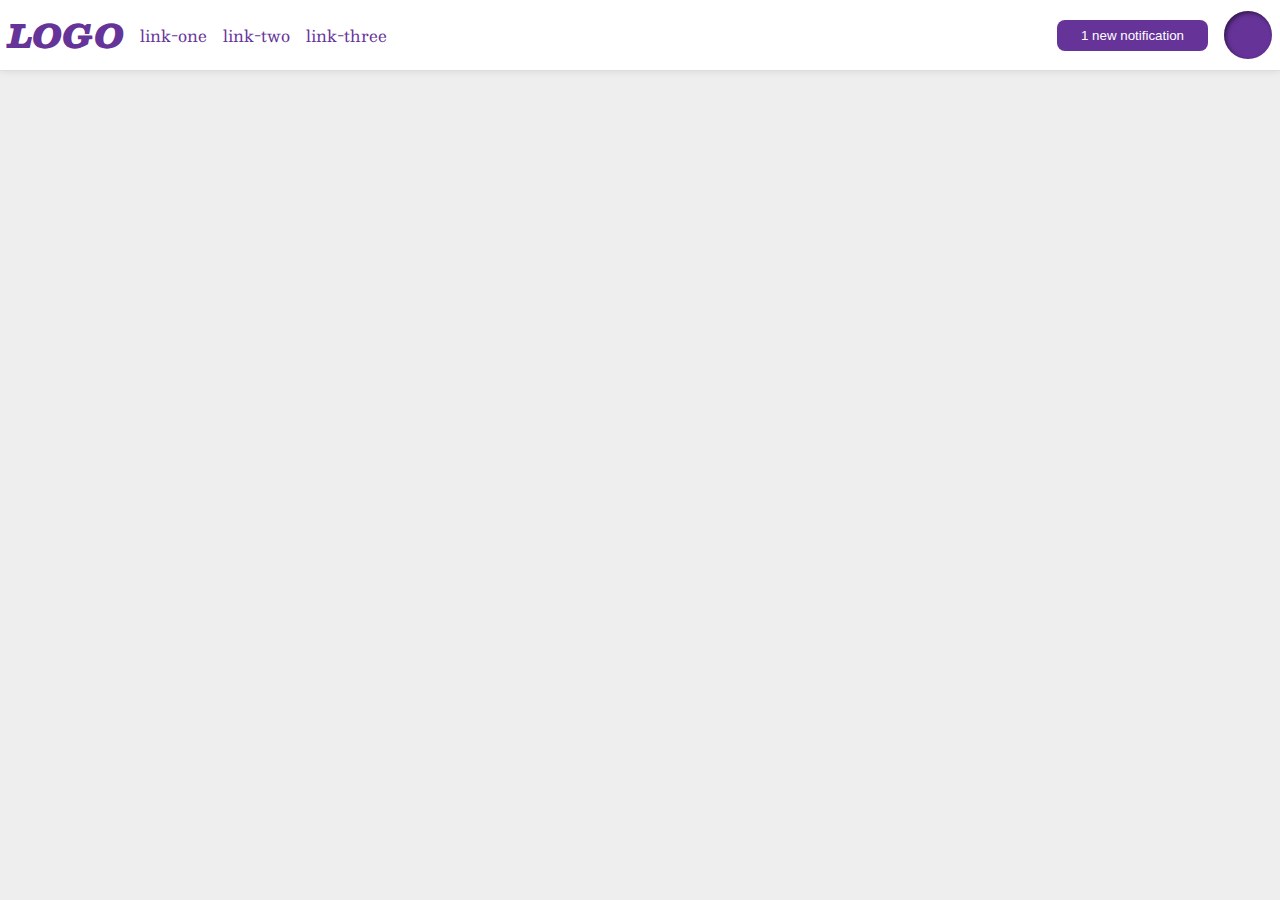
<file: flex/03-flex-header-2/index.html>
<!DOCTYPE html>
<html lang="en">
  <head>
    <meta charset="UTF-8">
    <meta http-equiv="X-UA-Compatible" content="IE=edge">
    <meta name="viewport" content="width=device-width, initial-scale=1.0">
    <title>Flex Header 2</title>
    <link rel="stylesheet" href="style.css">
  </head>
  <body>
    <div class="header">
      <div class="conatiner1">
        <div class="logo">
          LOGO
        </div>
        <ul class="links">
          <li><a href="google.com">link-one</a></li>
          <li><a href="google.com">link-two</a></li>
          <li><a href="google.com">link-three</a></li>
        </ul>
      </div>
      <div class="container2">
        <button class="notifications">
          1 new notification
        </button>
        <div class="profile-image"></div>
      </div>
    </div>
  </body>
</html>
</file>
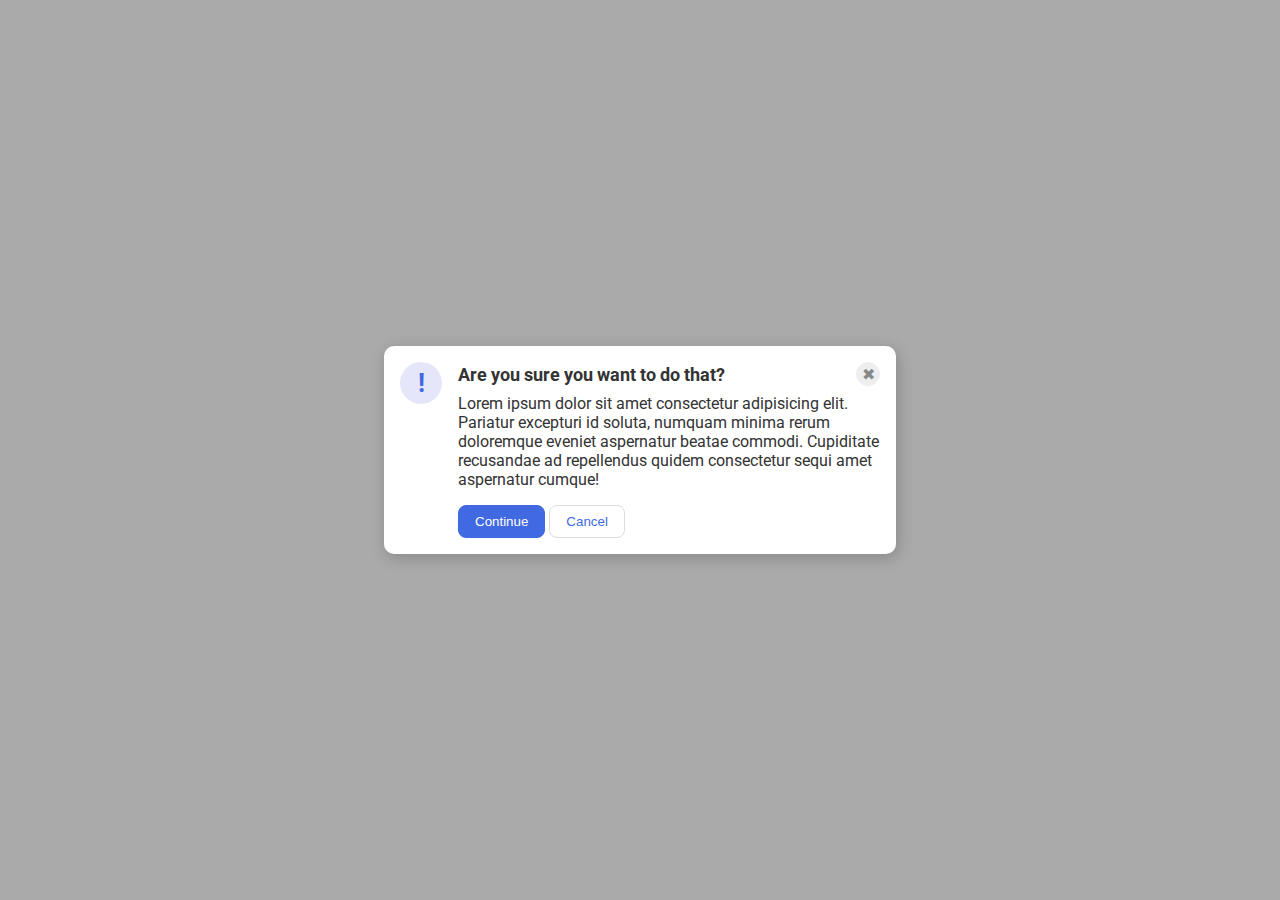
<file: flex/05-flex-modal/index.html>
<!DOCTYPE html>
<html lang="en">
  <head>
    <meta charset="UTF-8">
    <meta http-equiv="X-UA-Compatible" content="IE=edge">
    <meta name="viewport" content="width=device-width, initial-scale=1.0">
    <link rel="stylesheet" href="style.css">
    <title>Modal</title>
  </head>
  <body>
    <div class="modal">
      <div class="icon">!</div>
      <div class="container">
      <div class="header">Are you sure you want to do that?
      <button class="close-button">✖</button>
      </div>
      <div class="text">Lorem ipsum dolor sit amet consectetur adipisicing elit. Pariatur excepturi id soluta, numquam minima rerum doloremque eveniet aspernatur beatae commodi. Cupiditate recusandae ad repellendus quidem consectetur sequi amet aspernatur cumque!</div>
      <button class="continue">Continue</button>
      <button class="cancel">Cancel</button>
      </div>
    </div>
  </body>
</html>
</file>
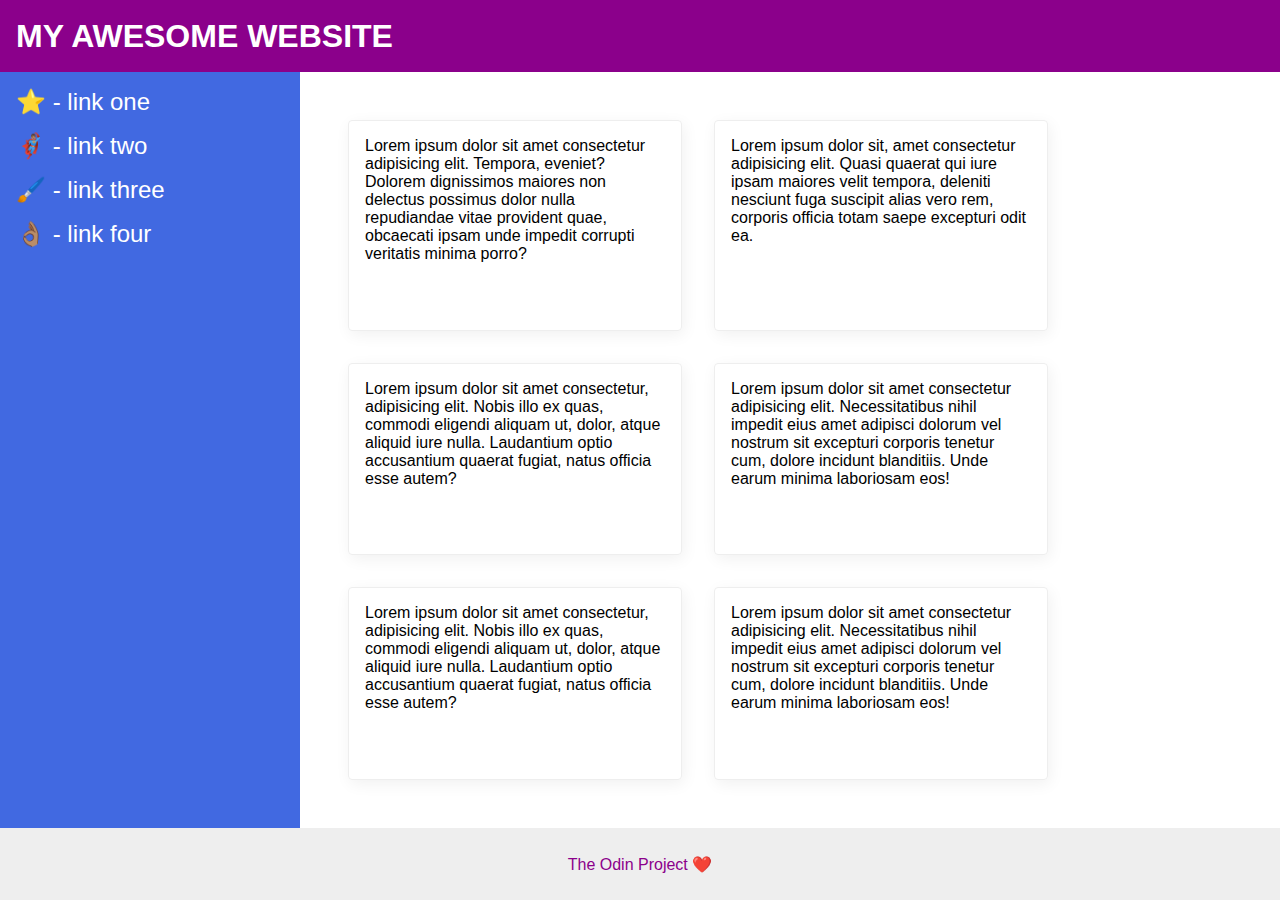
<file: flex/07-flex-layout-2/index.html>
<!DOCTYPE html>
<html lang="en">
  <head>
    <meta charset="UTF-8">
    <meta http-equiv="X-UA-Compatible" content="IE=edge">
    <meta name="viewport" content="width=device-width, initial-scale=1.0">
    <title>The Holy Grail</title>
    <link rel="stylesheet" href="style.css">
  </head>
  <body>
    <div class="header">
      MY AWESOME WEBSITE
    </div>
    
    <div class="contain">
      <div class="sidebar">
        <ul>
          <li><a href="#">⭐ - link one</a></li>
          <li><a href="#">🦸🏽‍♂️ - link two</a></li>
          <li><a href="#">🖌️ - link three</a></li>
          <li><a href="#">👌🏽 - link four</a></li>
        </ul>
      </div>

      <div class="container">
        <div class="card">Lorem ipsum dolor sit amet consectetur adipisicing elit. Tempora, eveniet? Dolorem dignissimos maiores non delectus possimus dolor nulla repudiandae vitae provident quae, obcaecati ipsam unde impedit corrupti veritatis minima porro?</div>
        <div class="card">Lorem ipsum dolor sit, amet consectetur adipisicing elit. Quasi quaerat qui iure ipsam maiores velit tempora, deleniti nesciunt fuga suscipit alias vero rem, corporis officia totam saepe excepturi odit ea.</div>
        <div class="card">Lorem ipsum dolor sit amet consectetur, adipisicing elit. Nobis illo ex quas, commodi eligendi aliquam ut, dolor, atque aliquid iure nulla. Laudantium optio accusantium quaerat fugiat, natus officia esse autem?</div>
        <div class="card">Lorem ipsum dolor sit amet consectetur adipisicing elit. Necessitatibus nihil impedit eius amet adipisci dolorum vel nostrum sit excepturi corporis tenetur cum, dolore incidunt blanditiis. Unde earum minima laboriosam eos!</div>
        <div class="card">Lorem ipsum dolor sit amet consectetur, adipisicing elit. Nobis illo ex quas, commodi eligendi aliquam ut, dolor, atque aliquid iure nulla. Laudantium optio accusantium quaerat fugiat, natus officia esse autem?</div>
        <div class="card">Lorem ipsum dolor sit amet consectetur adipisicing elit. Necessitatibus nihil impedit eius amet adipisci dolorum vel nostrum sit excepturi corporis tenetur cum, dolore incidunt blanditiis. Unde earum minima laboriosam eos!</div>
      </div>
    </div>
    <div class="footer">
      The Odin Project ❤️
    </div>
  </body>
</html>
</file>
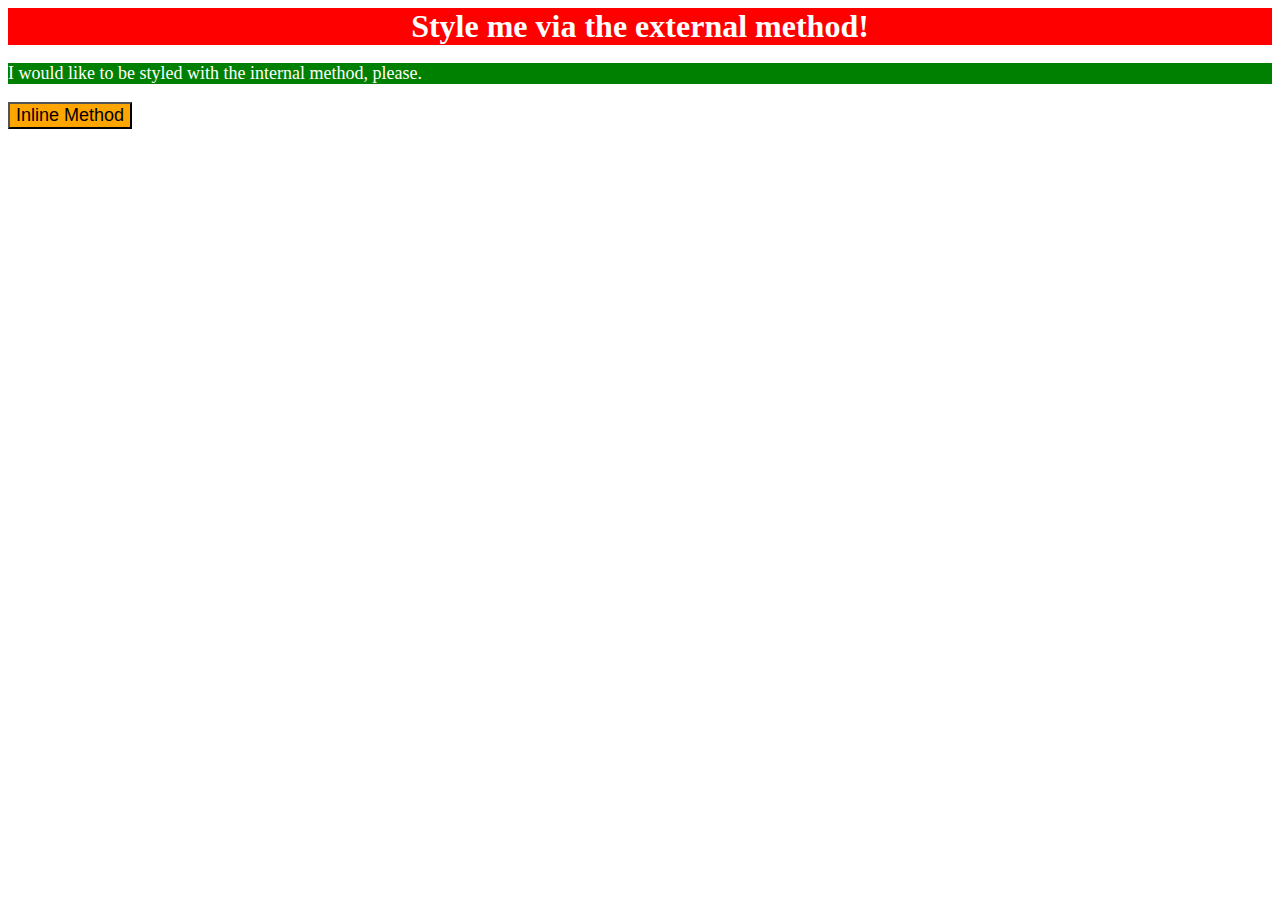
<file: foundations/01-css-methods/index.html>
<!DOCTYPE html>
<html lang="en">
  <head>
    <meta charset="UTF-8">
    <meta http-equiv="X-UA-Compatible" content="IE=edge">
    <meta name="viewport" content="width=device-width, initial-scale=1.0">
    <title>Methods for Adding CSS</title>
    <link rel="stylesheet" href="style.css">
    <style>
      p{
        background-color: green;
        font-size: 18px;
        color: white;
      }
    </style>
  </head>
  <body>
    <div>Style me via the external method!</div>
    <p>I would like to be styled with the internal method, please.</p>
    <button style="background-color: orange; font-size: 18px;">Inline Method</button>
  </body>
</html>
</file>
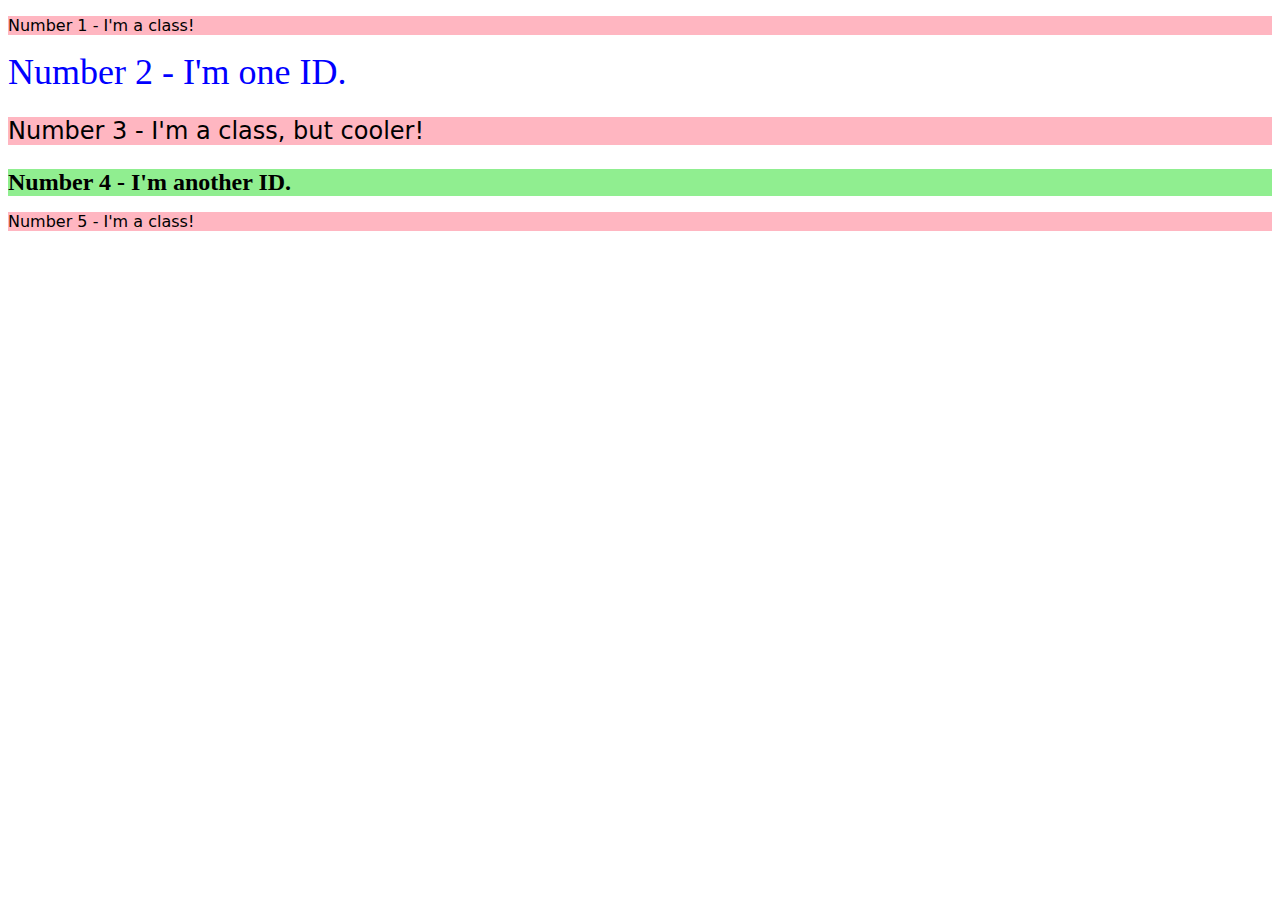
<file: foundations/02-class-id-selectors/index.html>
<!DOCTYPE html>
<html lang="en">
  <head>
    <meta charset="UTF-8">
    <meta http-equiv="X-UA-Compatible" content="IE=edge">
    <meta name="viewport" content="width=device-width, initial-scale=1.0">
    <title>Class and ID Selectors</title>
    <link rel="stylesheet" href="style.css">
  </head>
  <body>
    <p class="odd">Number 1 - I'm a class!</p>
    <div id="second">Number 2 - I'm one ID.</div>
    <p class="odd third">Number 3 - I'm a class, but cooler!</p>
    <div id="fourth">Number 4 - I'm another ID.</div>
    <p class="odd">Number 5 - I'm a class!</p>
  </body>
</html>
</file>
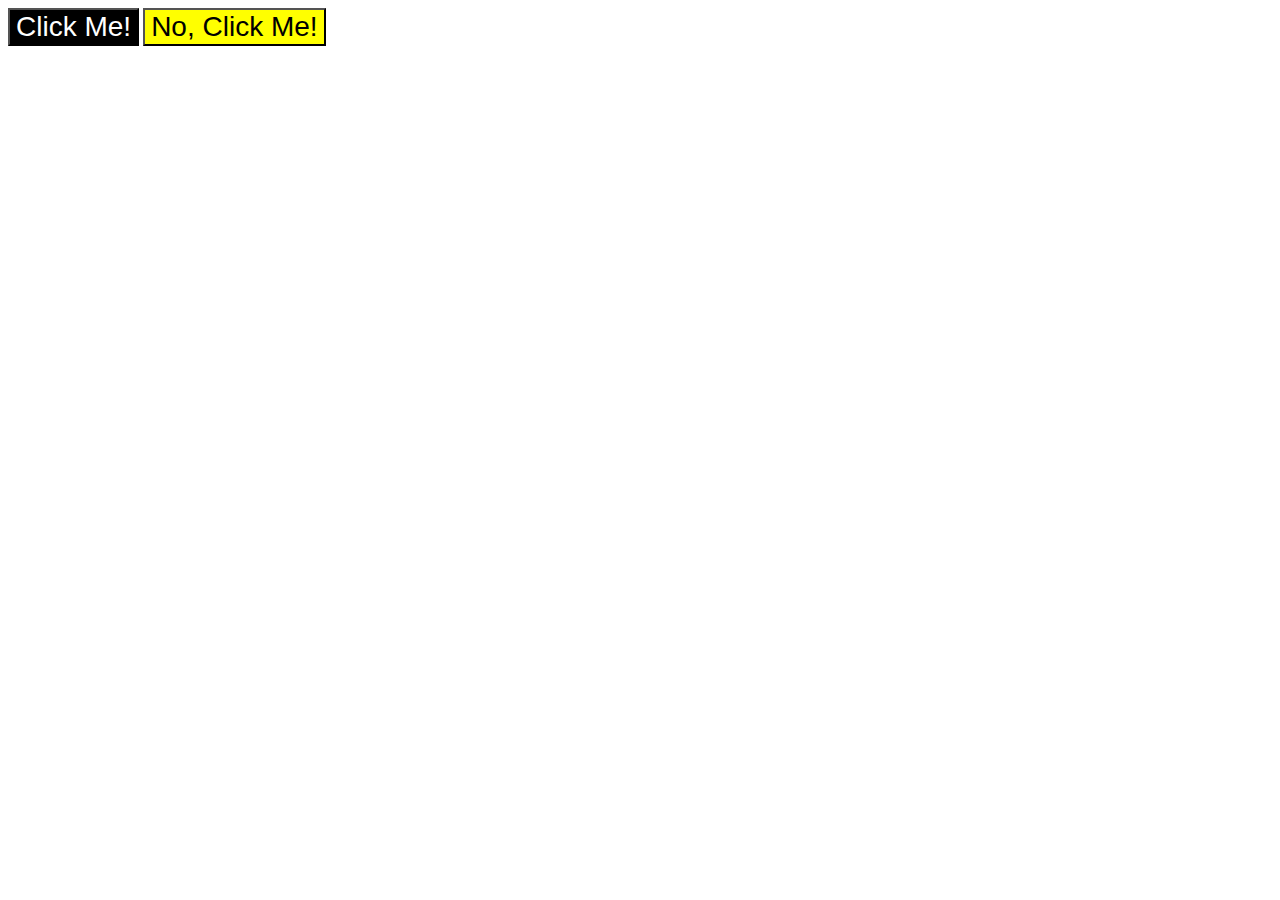
<file: foundations/03-grouping-selectors/index.html>
<!DOCTYPE html>
<html lang="en">
  <head>
    <meta charset="UTF-8">
    <meta http-equiv="X-UA-Compatible" content="IE=edge">
    <meta name="viewport" content="width=device-width, initial-scale=1.0">
    <title>Grouping Selectors</title>
    <link rel="stylesheet" href="style.css">
  </head>
  <body>
    <button class="btn first">Click Me!</button>
    <button class="btn second">No, Click Me!</button>
  </body>
</html>
</file>
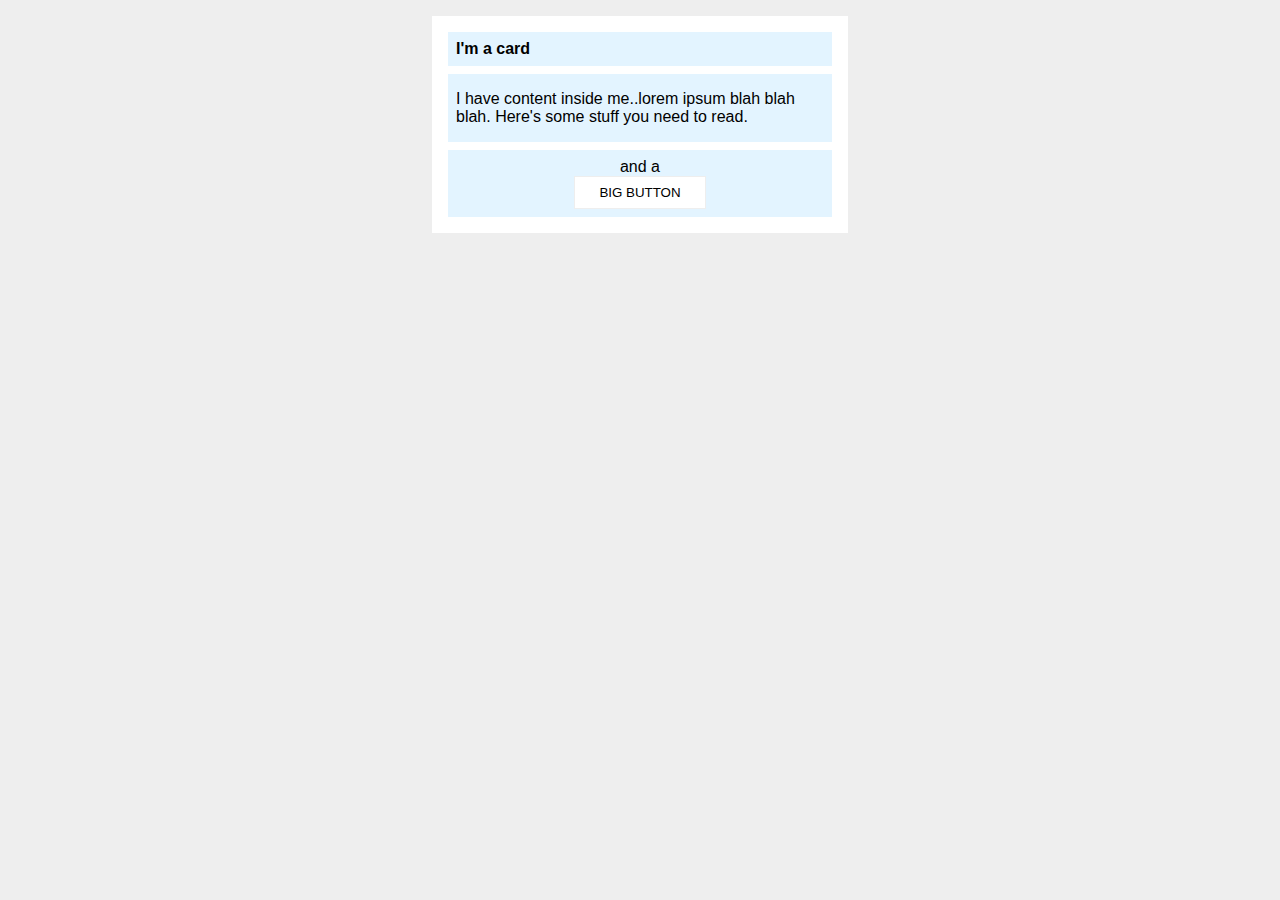
<file: margin-and-padding/02-margin-and-padding-2/index.html>
<!DOCTYPE html>
<html lang="en">
  <head>
    <meta charset="UTF-8">
    <meta http-equiv="X-UA-Compatible" content="IE=edge">
    <meta name="viewport" content="width=device-width, initial-scale=1.0">
    <title>Margin and Padding exercise 2</title>
    <link rel="stylesheet" href="style.css">
  </head>
  <body>
    <div class="card">
      <h1 class="title">I'm a card</h1>
      <div class="content">I have content inside me..lorem ipsum blah blah blah. Here's some stuff you need to read.</div>
      <div class="button-container">and a <br><button>BIG BUTTON</button></div>
    </div>
  </body>
</html>
</file>
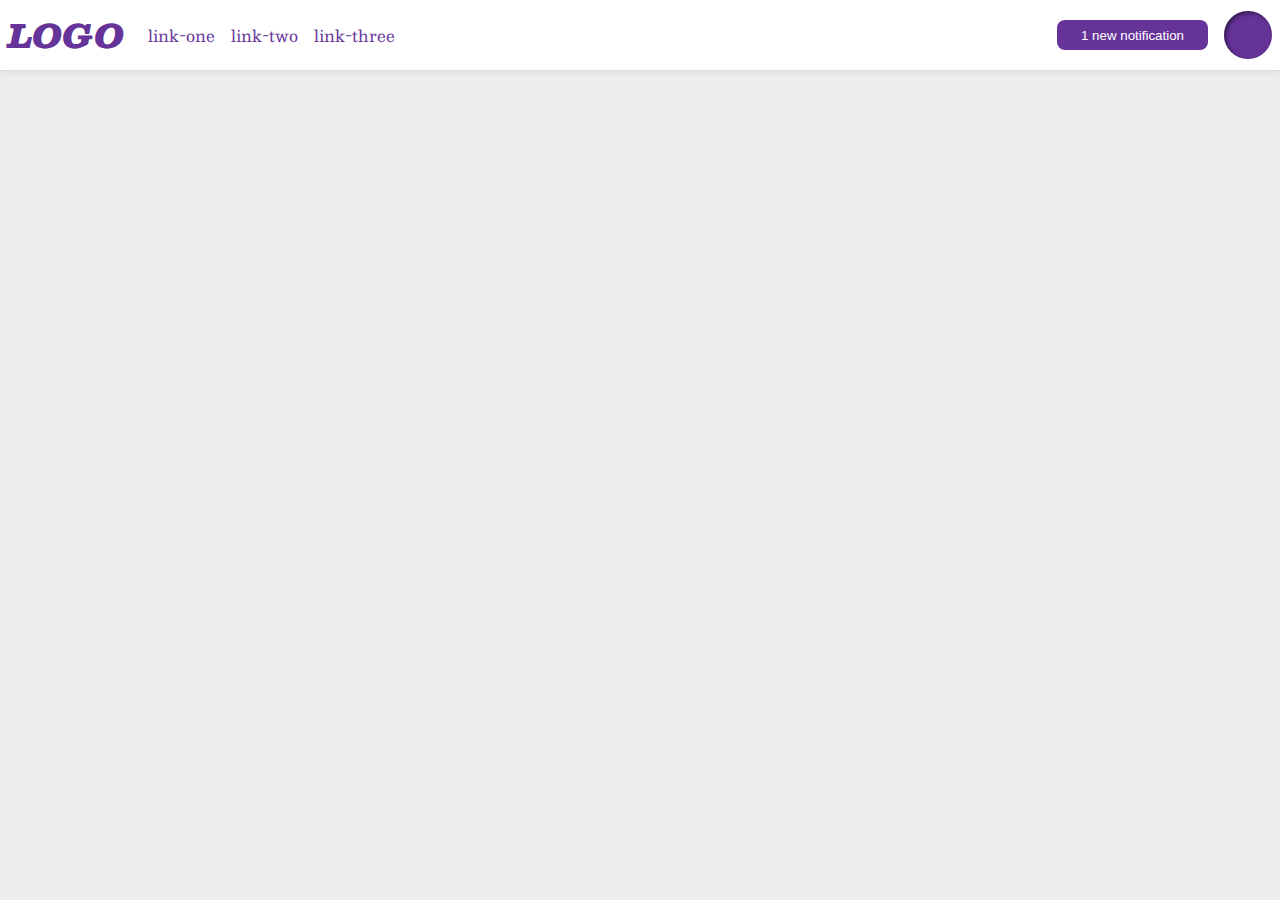
<file: foundations/flex/03-flex-header-2/index.html>
<!DOCTYPE html>
<html lang="en">
  <head>
    <meta charset="UTF-8">
    <meta http-equiv="X-UA-Compatible" content="IE=edge">
    <meta name="viewport" content="width=device-width, initial-scale=1.0">
    <title>Flex Header 2</title>
    <link rel="stylesheet" href="style.css">
  </head>
  <body>
    <div class="header">
      <div class="left">
        <div class="logo">
          LOGO
        </div>
        <ul class="links">
          <li><a href="https://google.com">link-one</a></li>
          <li><a href="https://google.com">link-two</a></li>
          <li><a href="https://google.com">link-three</a></li>
        </ul>
      </div>
      <div class="right">
        <button class="notifications">
          1 new notification
        </button>
        <div class="profile-image"></div>
      </div>
    </div>
  </body>
</html>
</file>
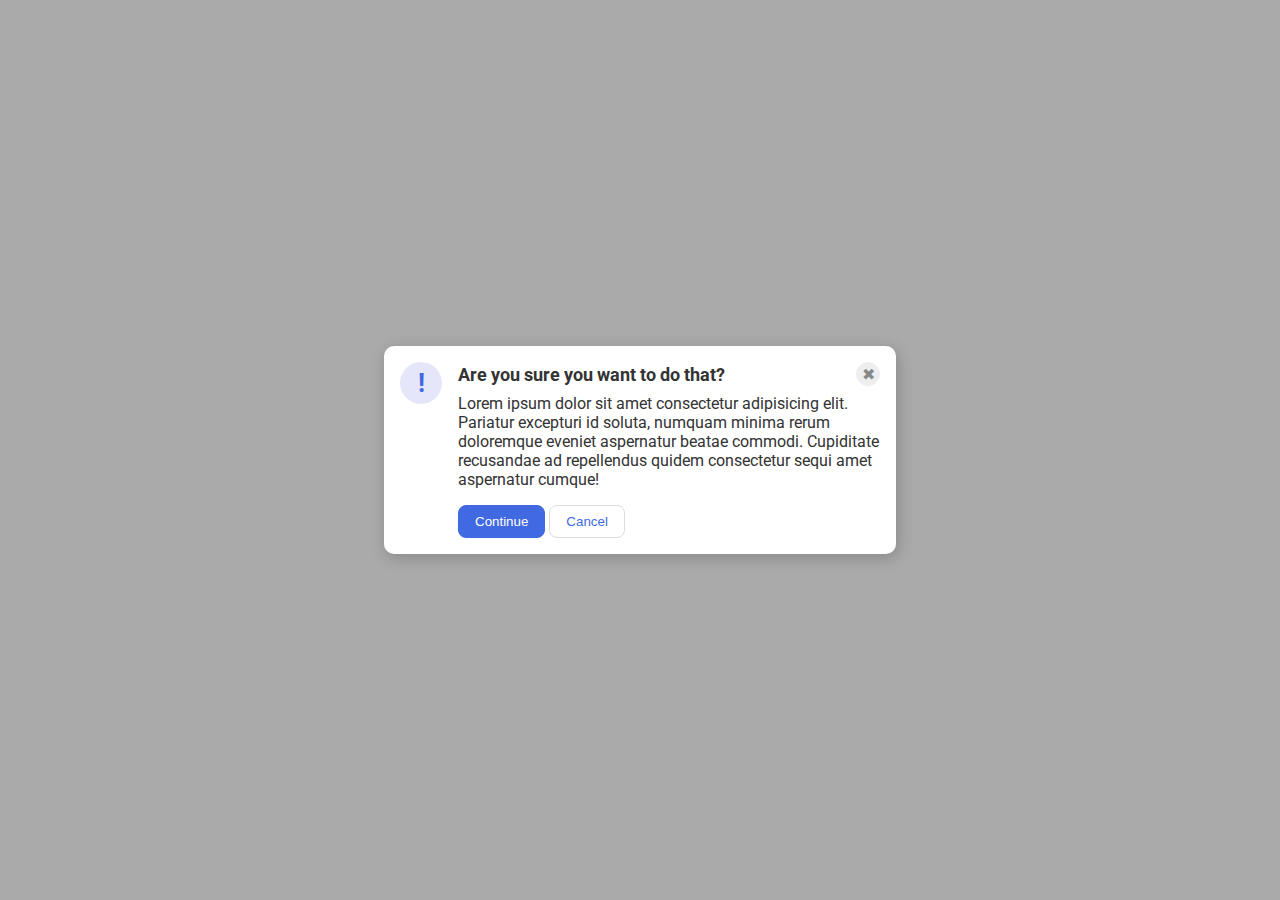
<file: foundations/flex/05-flex-modal/index.html>
<!DOCTYPE html>
<html lang="en">
  <head>
    <meta charset="UTF-8">
    <meta http-equiv="X-UA-Compatible" content="IE=edge">
    <meta name="viewport" content="width=device-width, initial-scale=1.0">
    <link rel="stylesheet" href="style.css">
    <title>Modal</title>
  </head>
  <body>
    <div class="modal">
      <div class="icon">!</div>
      <div class="container">
        <div class="header">Are you sure you want to do that?
          <button class="close-button">✖</button>
        </div>
        <div class="text">Lorem ipsum dolor sit amet consectetur adipisicing elit. Pariatur excepturi id soluta, numquam minima rerum doloremque eveniet aspernatur beatae commodi. Cupiditate recusandae ad repellendus quidem consectetur sequi amet aspernatur cumque!</div>
        <button class="continue">Continue</button>
        <button class="cancel">Cancel</button>
      </div>
    </div>
  </body>
</html>
</file>
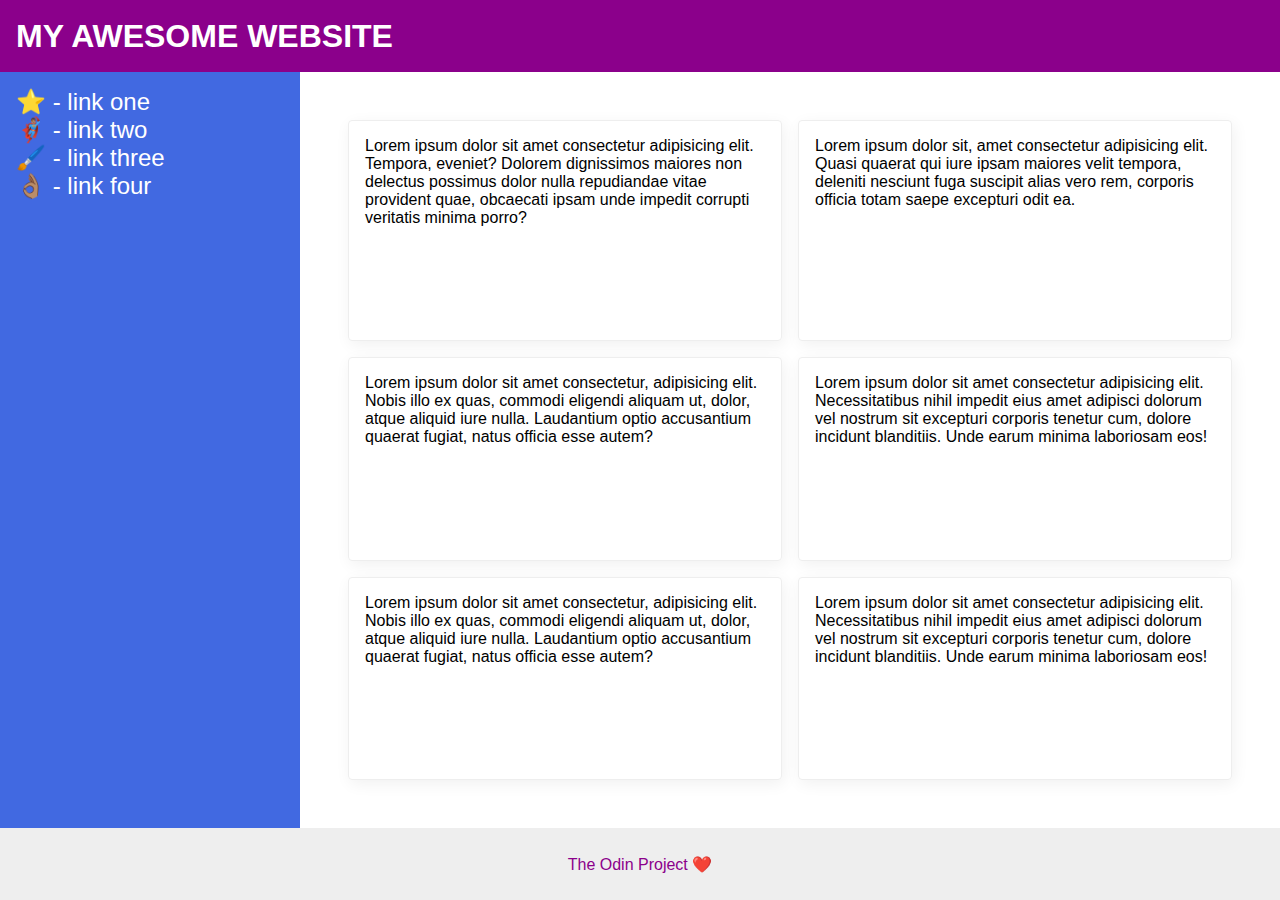
<file: foundations/flex/07-flex-layout-2/index.html>
<!DOCTYPE html>
<html lang="en">
  <head>
    <meta charset="UTF-8">
    <meta http-equiv="X-UA-Compatible" content="IE=edge">
    <meta name="viewport" content="width=device-width, initial-scale=1.0">
    <title>The Holy Grail</title>
    <link rel="stylesheet" href="style.css">
  </head>
  <body>
    <div class="header">
      MY AWESOME WEBSITE
    </div>
    
    <div class="main">
      <div class="sidebar">
        <ul>
          <li><a href="#">⭐ - link one</a></li>
          <li><a href="#">🦸🏽‍♂️ - link two</a></li>
          <li><a href="#">🖌️ - link three</a></li>
          <li><a href="#">👌🏽 - link four</a></li>
        </ul>
      </div>
      <div class="content">
        <div class="card">Lorem ipsum dolor sit amet consectetur adipisicing elit. Tempora, eveniet? Dolorem dignissimos maiores non delectus possimus dolor nulla repudiandae vitae provident quae, obcaecati ipsam unde impedit corrupti veritatis minima porro?</div>
        <div class="card">Lorem ipsum dolor sit, amet consectetur adipisicing elit. Quasi quaerat qui iure ipsam maiores velit tempora, deleniti nesciunt fuga suscipit alias vero rem, corporis officia totam saepe excepturi odit ea.</div>
        <div class="card">Lorem ipsum dolor sit amet consectetur, adipisicing elit. Nobis illo ex quas, commodi eligendi aliquam ut, dolor, atque aliquid iure nulla. Laudantium optio accusantium quaerat fugiat, natus officia esse autem?</div>
        <div class="card">Lorem ipsum dolor sit amet consectetur adipisicing elit. Necessitatibus nihil impedit eius amet adipisci dolorum vel nostrum sit excepturi corporis tenetur cum, dolore incidunt blanditiis. Unde earum minima laboriosam eos!</div>
        <div class="card">Lorem ipsum dolor sit amet consectetur, adipisicing elit. Nobis illo ex quas, commodi eligendi aliquam ut, dolor, atque aliquid iure nulla. Laudantium optio accusantium quaerat fugiat, natus officia esse autem?</div>
        <div class="card">Lorem ipsum dolor sit amet consectetur adipisicing elit. Necessitatibus nihil impedit eius amet adipisci dolorum vel nostrum sit excepturi corporis tenetur cum, dolore incidunt blanditiis. Unde earum minima laboriosam eos!</div>
      </div>
    </div>
    
    <div class="footer">
      The Odin Project ❤️
    </div>
  </body>
</html>
</file>
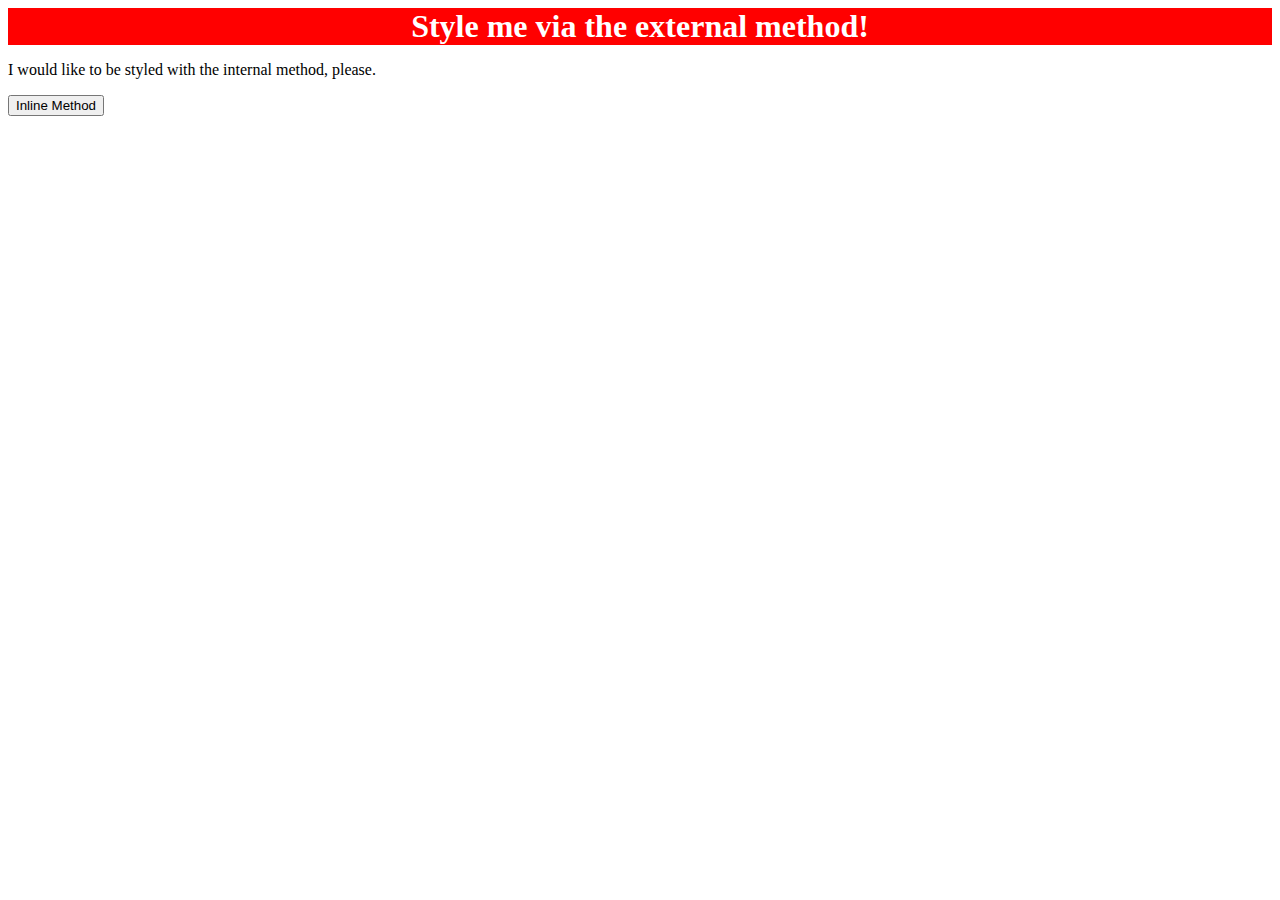
<file: foundations/intro-to-css/01-css-methods/index.html>
<!DOCTYPE html>
<html lang="en">
  <head>
    <meta charset="UTF-8">
    <meta http-equiv="X-UA-Compatible" content="IE=edge">
    <meta name="viewport" content="width=device-width, initial-scale=1.0">
    <link rel="stylesheet" href="style.css">
    <title>Methods for Adding CSS</title>
  </head>
  <body>
    <div>Style me via the external method!</div>
    <p>I would like to be styled with the internal method, please.</p>
    <button>Inline Method</button>
  </body>
</html>
</file>
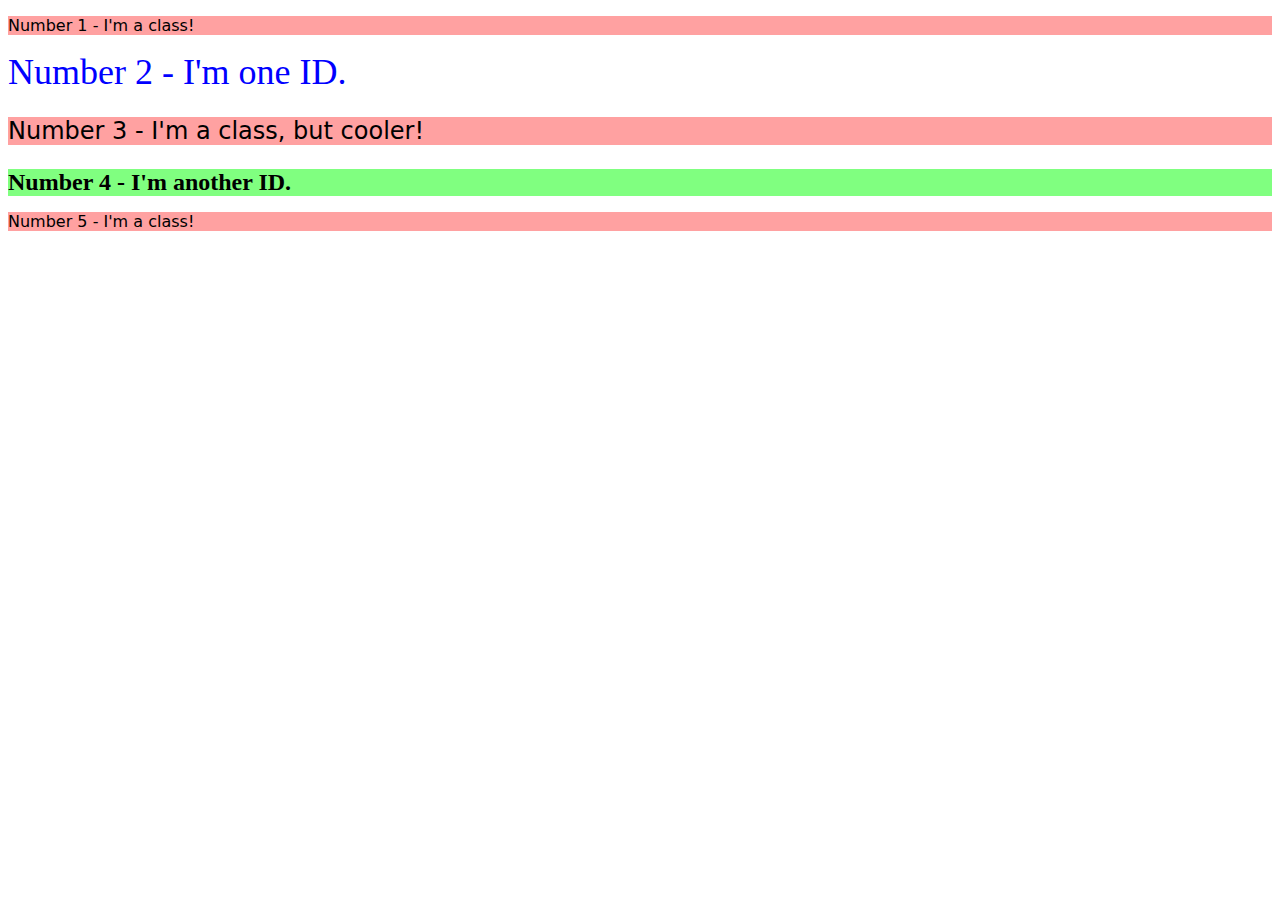
<file: foundations/intro-to-css/02-class-id-selectors/index.html>
<!DOCTYPE html>
<html lang="en">
  <head>
    <meta charset="UTF-8">
    <meta http-equiv="X-UA-Compatible" content="IE=edge">
    <meta name="viewport" content="width=device-width, initial-scale=1.0">
    <title>Class and ID Selectors</title>
    <link rel="stylesheet" href="style.css">
  </head>
  <body>
    <p class="odd-number">Number 1 - I'm a class!</p>
    <div id="number-two">Number 2 - I'm one ID.</div>
    <p class="odd-number bigger">Number 3 - I'm a class, but cooler!</p>
    <div class= "bigger" id="number-four">Number 4 - I'm another ID.</div>
    <p class="odd-number">Number 5 - I'm a class!</p>
  </body>
</html>
</file>
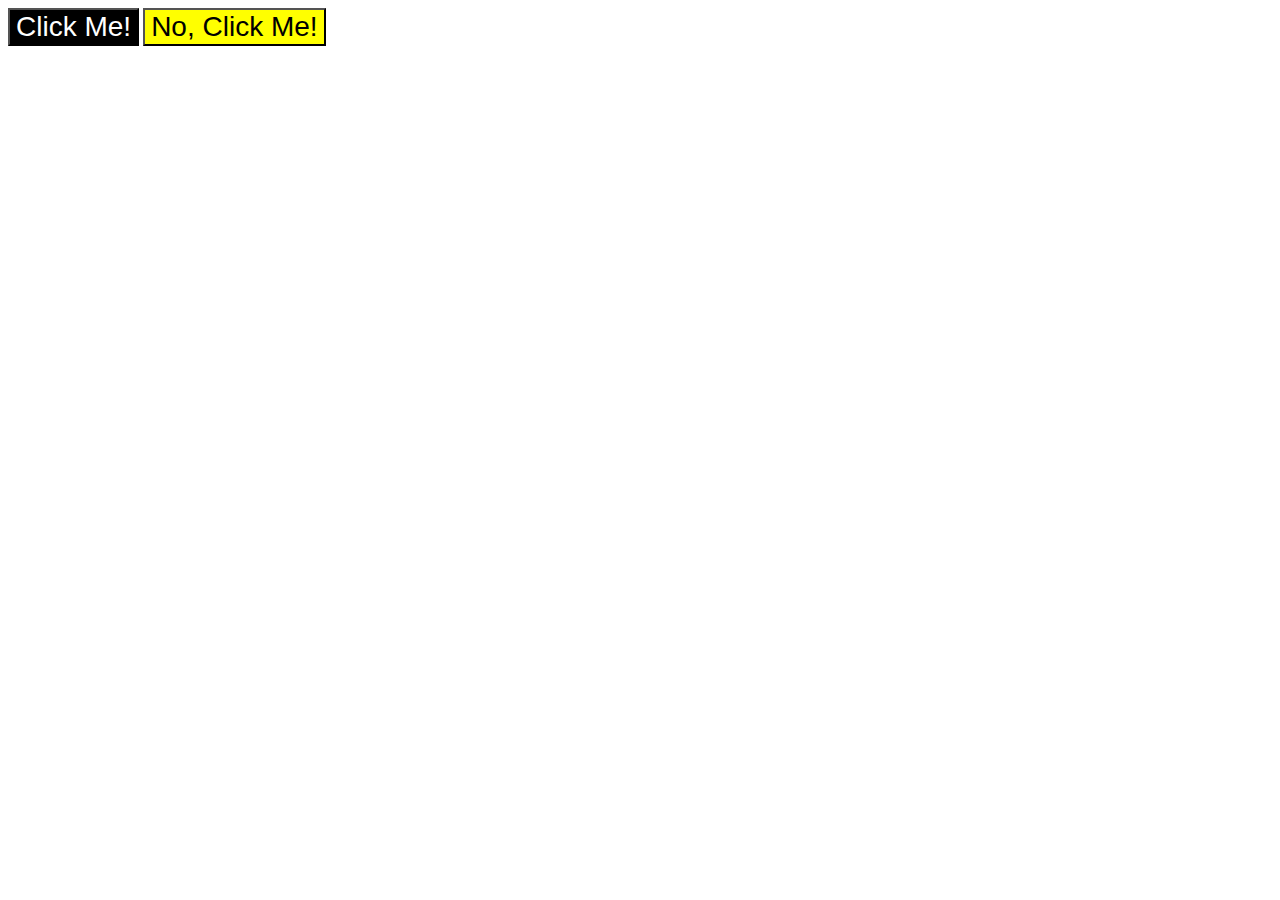
<file: foundations/intro-to-css/03-grouping-selectors/index.html>
<!DOCTYPE html>
<html lang="en">
  <head>
    <meta charset="UTF-8">
    <meta http-equiv="X-UA-Compatible" content="IE=edge">
    <meta name="viewport" content="width=device-width, initial-scale=1.0">
    <title>Grouping Selectors</title>
    <link rel="stylesheet" href="style.css">
  </head>
  <body>
    <button class="btn-black">Click Me!</button>
    <button class="btn-yellow">No, Click Me!</button>
  </body>
</html>
</file>
<file: flex/03-flex-header-2/style.css>
/* this is some magical font-importing.  
you'll learn about it later. */
@import url('https://fonts.googleapis.com/css2?family=Besley:ital,wght@0,400;1,900&display=swap');

body {
  margin: 0;
  background: #eee;
  font-family: Besley, serif;
}

.header {
  background: white;
  border-bottom: 1px solid #ddd;
  box-shadow: 0 0 8px rgba(0,0,0,.1);
  display: flex;
  justify-content: space-between;
  padding: 8px;
}

.conatiner1, .container2{
  display: flex;
  align-items: center;
  gap: 16px;
}
.profile-image {
  background: rebeccapurple;
  box-shadow: inset 2px 2px 4px rgba(0,0,0,.5);
  border-radius: 50%;
  width: 48px;
  height: 48px;
}

.logo {
  color: rebeccapurple;
  font-size: 32px;
  font-weight: 900;
  font-style: italic;
}

button {
  border: none;
  border-radius: 8px;
  background: rebeccapurple;
  color: white;
  padding: 8px 24px;
}

a {
  /* this removes the line under our links */
  text-decoration: none;
  color: rebeccapurple;
}

ul {
  list-style-type: none;
  display: flex;
  margin: 0;
  padding: 0;
  gap: 16px;
}
</file>
<file: flex/05-flex-modal/style.css>
@import url('https://fonts.googleapis.com/css2?family=Roboto:wght@400;700&display=swap');

html, body {
  height: 100%;
}

body {
  font-family: Roboto, sans-serif;
  margin: 0;
  background: #aaa;
  color: #333;
  /* I'll give you this one for free lol */
  display: flex;
  align-items: center;
  justify-content: center;
}

.header{
  display: flex;
  align-items: center;
  justify-content: space-between;
  font-size: 18px;
  font-weight: 700;
  margin-bottom: 8px;
}

.modal {
  display: flex;
  gap: 16px;
  padding: 16px;
  background: white;
  width: 480px;
  border-radius: 10px;
  box-shadow: 2px 4px 16px rgba(0,0,0,.2);
}

.icon {
  color: royalblue;
  font-size: 26px;
  font-weight: 700;
  background: lavender;
  width: 42px;
  height: 42px;
  border-radius: 50%;
  display: flex;
  align-items: center;
  justify-content: center;
  flex-shrink: 0;
}

.close-button {
  background: #eee;
  border-radius: 50%;
  color: #888;
  font-weight: 400;
  font-size: 16px;
  height: 24px;
  width: 24px;
  display: flex;
  align-items: center;
  justify-content: center;
  border: 1px solid #eee;
  padding: 0;
}

button {
  cursor: pointer;
  padding: 8px 16px;
  border-radius: 8px;
}

button.continue {
  background: royalblue;
  border: 1px solid royalblue;
  color: white;
}

button.cancel {
  background: white;
  border: 1px solid #ddd;
  color: royalblue;
}

.text{
  margin-bottom: 16px;
}
</file>
<file: flex/07-flex-layout-2/style.css>
body {
  font-family: -apple-system, BlinkMacSystemFont, 'Segoe UI', Roboto, Oxygen, Ubuntu, Cantarell, 'Open Sans', 'Helvetica Neue', sans-serif;
  margin: 0;
  min-height: 100vh;
  display: flex;
  flex-direction: column;
}

.header {
  font-size: 32px;
  font-weight: 900;
  padding: 0 16px;
  display: flex;
  align-items: center;
  height: 72px;
  background: darkmagenta;
  color: white;
}
.contain{
  display: flex;
  flex: 1;
}
.container{
  display: flex;
  flex-wrap: wrap;
}
.footer {
  display: flex;
  align-items: center;
  justify-content: center;
  height: 72px;
  background: #eee;
  color: darkmagenta;
}

.sidebar {
  display: flex;
  justify-content: left;
  flex-direction: column;
  width: 300px;
  padding: 16px;
  background: royalblue;
  box-sizing: border-box;
  flex-shrink: 0;
}
ul{
  list-style: none;
  margin: 0;
  padding: 0;
}
li{
  margin-bottom: 16px;
}
a{
  font-size: 24px;
  color: white;
  text-decoration: none;
}
.card {
  border: 1px solid #eee;
  box-shadow: 2px 4px 16px rgba(0,0,0,.06);
  border-radius: 4px;
  padding: 16px;
  margin: 16px;
  width: 300px;
}
.container{
  padding: 32px;
  display: flex;
  flex-wrap: wrap;
}
</file>
<file: foundations/01-css-methods/style.css>
div{
    background-color: red;
    color: white;
    font-size: 32px;
    text-align: center;
    font-weight: bold;
}
</file>
<file: foundations/02-class-id-selectors/style.css>
.odd{
    background-color: lightpink;
    font-family: Verdana, 'DejaVu Sans', 'Sans Serif';
}
#second{
    color: blue;
    font-size: 36px;
}
.third{
    font-size: 24px;
}
#fourth{
    background-color: lightgreen;
    font-size: 24px;
    font-weight: bold;
}
</file>
<file: foundations/03-grouping-selectors/style.css>
.btn{
    font-size: 28px;
    font-family: Helvetica, 'Times New Roman', sans-serif;
}
.first{
    color: white;
    background-color: black;
}
.second{
    background-color: yellow;
}
</file>
<file: margin-and-padding/02-margin-and-padding-2/style.css>
body {
  background: #eee;
  font-family: sans-serif;
}

.card {
  width: 400px;
  background: #fff;
  margin: 16px auto;
  padding: 8px;
}

.title {
  background: #e3f4ff;
  margin: 8px;
  font-size: 16px;
  padding: 8px;
}

.content {
  background: #e3f4ff;
  margin: 8px;
  padding: 16px 8px;
}

.button-container {
  background: #e3f4ff;
  margin: 8px;
  padding: 8px;
  text-align: center;
}

button {
  background: white;
  border: 1px solid #eee;
  padding: 8px 24px;
}
</file>
<file: foundations/flex/03-flex-header-2/style.css>
/* this is some magical font-importing.  
you'll learn about it later. */
@import url('https://fonts.googleapis.com/css2?family=Besley:ital,wght@0,400;1,900&display=swap');

body {
  margin: 0;
  background: #eee;
  font-family: Besley, serif;
}

.header {
  display: flex;
  background: white;
  border-bottom: 1px solid #ddd;
  box-shadow: 0 0 8px rgba(0,0,0,.1);
  justify-content: space-between;
}

.profile-image {
  background: rebeccapurple;
  box-shadow: inset 2px 2px 4px rgba(0,0,0,.5);
  border-radius: 50%;
  width: 48px;
  height: 48px;
}

.logo {
  color: rebeccapurple;
  font-size: 32px;
  font-weight: 900;
  font-style: italic;
}

.left, .links, .right {
  display: flex;
  margin: 8px;
  gap: 16px;
  align-items: center;
}

button {
  height: 30px;
  border: none;
  border-radius: 8px;
  background: rebeccapurple;
  color: white;
  padding: 8px 24px;
}

a {
  /* this removes the line under our links */
  text-decoration: none;
  color: rebeccapurple;
}

ul {
  list-style-type: none;
  margin: 0;
  padding: 0;
}
</file>
<file: foundations/flex/05-flex-modal/style.css>
@import url('https://fonts.googleapis.com/css2?family=Roboto:wght@400;700&display=swap');

html, body {
  height: 100%;
}

body {
  font-family: Roboto, sans-serif;
  margin: 0;
  background: #aaa;
  color: #333;
  /* I'll give you this one for free lol */
  display: flex;
  align-items: center;
  justify-content: center;
}

.modal {
  padding: 16px;
  display: flex;
  gap: 16px;
  background: white;
  width: 480px;
  border-radius: 10px;
  box-shadow: 2px 4px 16px rgba(0,0,0,.2);
}

.icon {
  flex-shrink: 0;
  color: royalblue;
  font-size: 26px;
  font-weight: 700;
  background: lavender;
  width: 42px;
  height: 42px;
  border-radius: 50%;
  display: flex;
  align-items: center;
  justify-content: center;
}

.close-button {
  flex-shrink: 0;
  background: #eee;
  border-radius: 50%;
  color: #888;
  font-weight: 400;
  font-size: 16px;
  height: 24px;
  width: 24px;
  display: flex;
  align-items: center;
  justify-content: center;
  border: 1px solid #eee;
  padding: 0;
}

.header {
  display: flex;
  align-items: center;
  justify-content: space-between;
  font-size: 18px;
  font-weight: 700;
  margin-bottom: 8px;
}

.text {
  margin-bottom: 16px;
}

button {
  cursor: pointer;
  padding: 8px 16px;
  border-radius: 8px;
}

button.continue {
  background: royalblue;
  border: 1px solid royalblue;
  color: white;
}

button.cancel {
  background: white;
  border: 1px solid #ddd;
  color: royalblue;
}
</file>
<file: foundations/flex/07-flex-layout-2/style.css>
body {
  display: flex;
  flex-direction: column;
  font-family: -apple-system, BlinkMacSystemFont, 'Segoe UI', Roboto, Oxygen, Ubuntu, Cantarell, 'Open Sans', 'Helvetica Neue', sans-serif;
  margin: 0;
  min-height: 100vh;
}

.header {
  display: flex;
  align-items: center;
  padding-left: 16px;
  height: 72px;
  background: darkmagenta;
  color: white;
  font-size: 32px;
  font-weight: 900;
}

.footer {
  display: flex;
  align-items: center;
  justify-content: center;
  text-align: center;
  height: 72px;
  background: #eee;
  color: darkmagenta;
}

.main {
  flex: 1;
  display: flex;
}

.sidebar {
  flex-shrink: 0;
  font-size: 24px;
  padding: 16px;
  width: 300px;
  background: royalblue;
  box-sizing: border-box;
}

.sidebar ul{
  list-style: none;
  padding: 0;
  margin: 0;
}

.sidebar a {
  text-decoration: none;
  color: white;
}

.content {
  display: flex;
  flex-direction: row;
  flex-wrap: wrap;
  gap: 16px;
  padding: 48px;
}

.card {
  flex: 1 1 300px;
  padding: 16px;
  max-width: 400px;
  border: 1px solid #eee;
  box-shadow: 2px 4px 16px rgba(0,0,0,.06);
  border-radius: 4px;
}
</file>
<file: foundations/intro-to-css/01-css-methods/style.css>
div {
    background-color: red;
    color: white;
    font-size: 32px;
    text-align: center;
    font-weight: bold;
}
</file>
<file: foundations/intro-to-css/02-class-id-selectors/style.css>
.odd-number {
    background-color: rgb(255, 161, 161);
    font-family: Verdana, "DejaVu Sans", sans-serif;
}
.bigger {
    font-size: 24px;
}

#number-two {
    color: #0000ff;
    font-size: 36px;
}

#number-four {
    background-color: rgb(128, 255, 128);
    font-weight: bold;
}
</file>
<file: foundations/intro-to-css/03-grouping-selectors/style.css>
button {
    font-size: 28px;
    font-family: Helvetica, 'Times New Roman', sans-serif;
}

.btn-black {
    background-color: black;
    color: white;
}

.btn-yellow {
    background-color: yellow;
}
</file>
